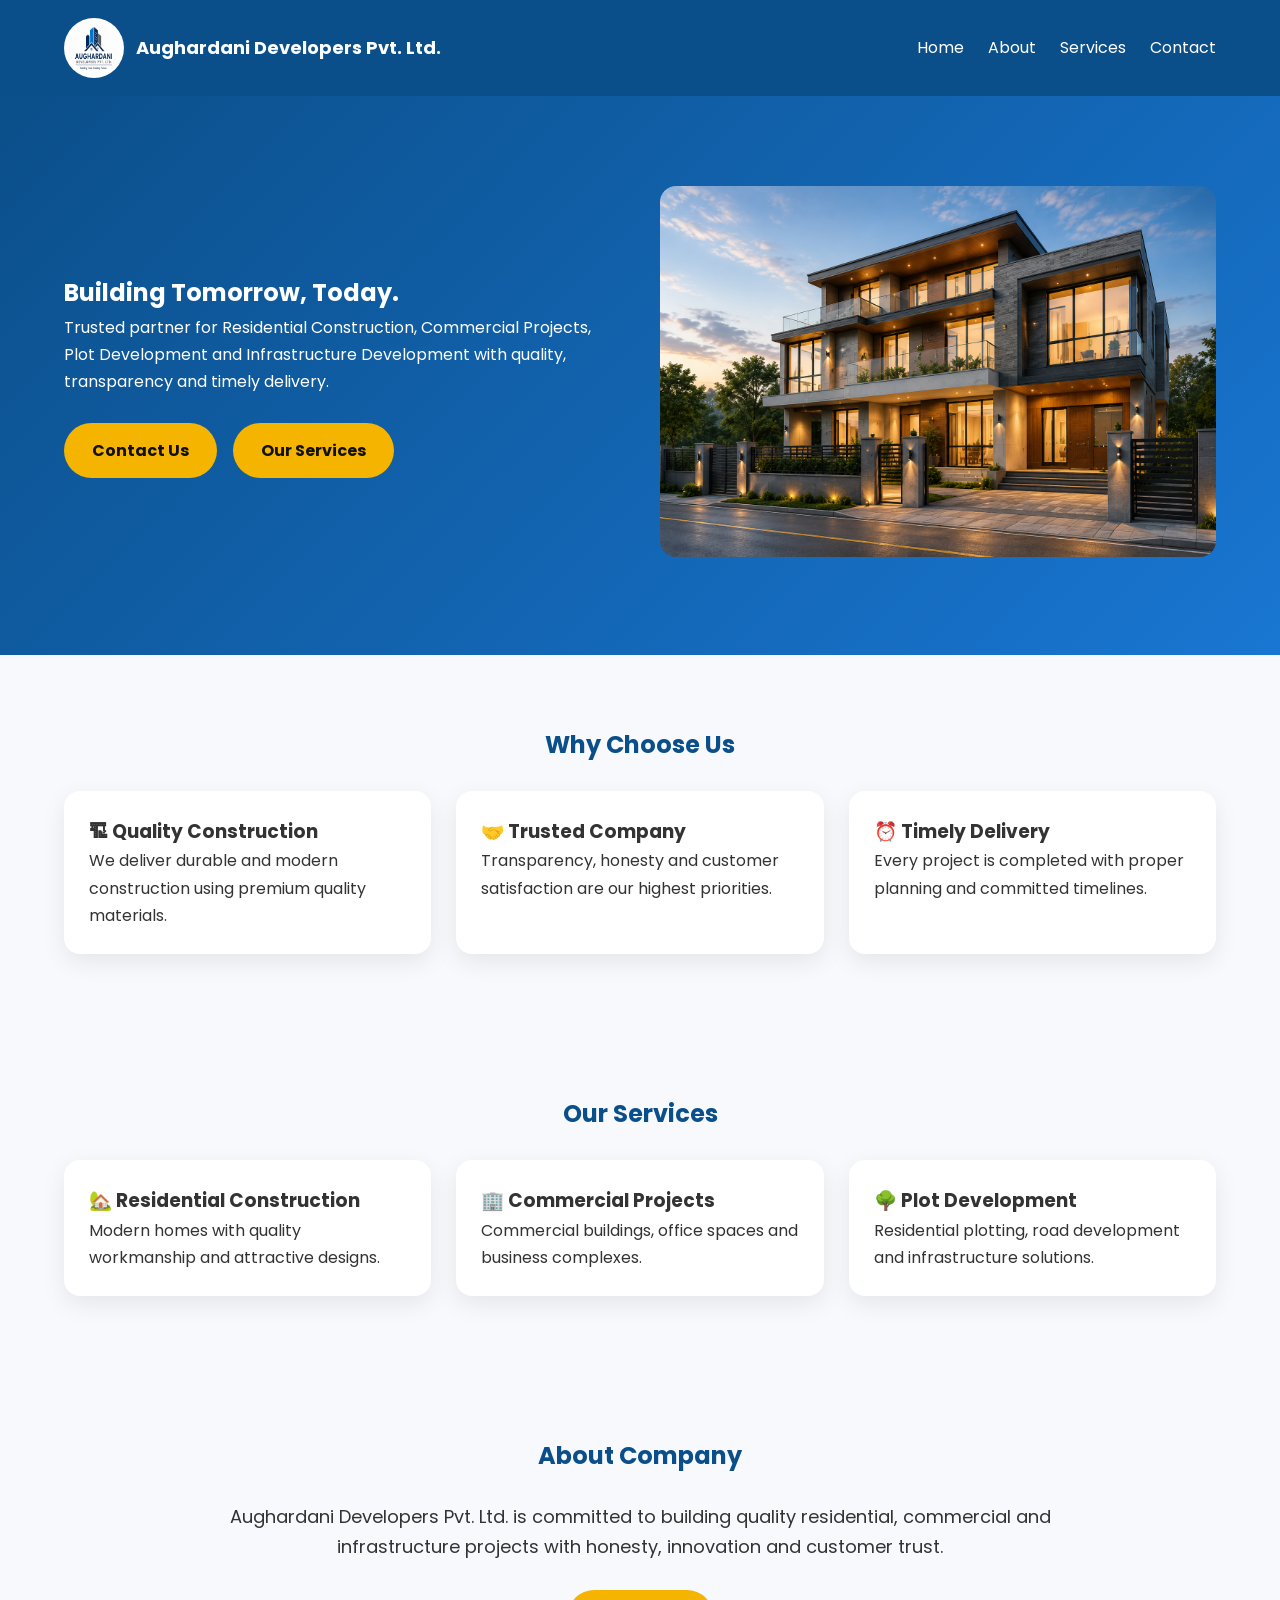
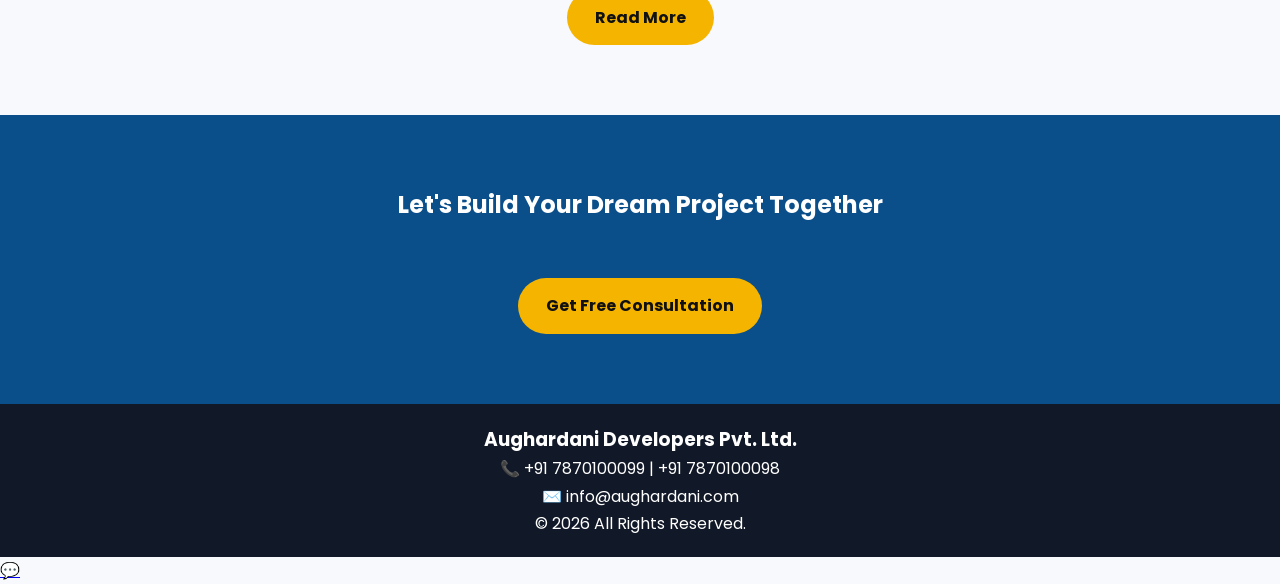
<file: index.html>
<!DOCTYPE html>
<html lang="en">

<head>
<meta charset="UTF-8">
<meta name="viewport" content="width=device-width, initial-scale=1.0">

<title>Aughardani Developers Pvt. Ltd. | Building Trust & Quality</title>

<meta name="description"
content="Aughardani Developers Pvt. Ltd. provides Residential Construction, Commercial Projects, Plot Development and Infrastructure Solutions in Bihar.">

<link rel="stylesheet" href="style.css">

<link href="https://fonts.googleapis.com/css2?family=Poppins:wght@300;400;500;600;700;800&display=swap" rel="stylesheet">

</head>

<body>

<header>

<div class="container nav">

<div class="logo">
<img src="images/logo.png" alt="Aughardani Developers Logo">
<h2>Aughardani Developers Pvt. Ltd.</h2>
</div>

<nav>
<a href="index.html">Home</a>
<a href="about.html">About</a>
<a href="services.html">Services</a>
<a href="contact.html">Contact</a>
</nav>

</div>

</header>



<section class="hero">

<div class="container hero-content">

<div>

<h1>
Building Tomorrow,
Today.
</h1>

<p>
Trusted partner for Residential Construction,
Commercial Projects, Plot Development and
Infrastructure Development with quality,
transparency and timely delivery.
</p>

<br>

<a class="btn" href="contact.html">
Contact Us
</a>

&nbsp;&nbsp;

<a class="btn" href="services.html">
Our Services
</a>

</div>

<div>

<img src="images/building-placeholder.png"
alt="Aughardani Developers">

</div>

</div>

</section>



<section class="container">

<h2>Why Choose Us</h2>

<div class="cards">

<div class="card">

<h3>🏗 Quality Construction</h3>

<p>
We deliver durable and modern construction
using premium quality materials.
</p>

</div>

<div class="card">

<h3>🤝 Trusted Company</h3>

<p>
Transparency, honesty and customer
satisfaction are our highest priorities.
</p>

</div>

<div class="card">

<h3>⏰ Timely Delivery</h3>

<p>
Every project is completed with proper
planning and committed timelines.
</p>

</div>

</div>

</section>



<section class="container">

<h2>Our Services</h2>

<div class="cards">

<div class="card">

<h3>🏡 Residential Construction</h3>

<p>
Modern homes with quality workmanship
and attractive designs.
</p>

</div>

<div class="card">

<h3>🏢 Commercial Projects</h3>

<p>
Commercial buildings, office spaces
and business complexes.
</p>

</div>

<div class="card">

<h3>🌳 Plot Development</h3>

<p>
Residential plotting,
road development and
infrastructure solutions.
</p>

</div>

</div>

</section>



<section class="container">

<h2>About Company</h2>

<p style="text-align:center;max-width:900px;margin:auto;font-size:18px;">

Aughardani Developers Pvt. Ltd.
is committed to building
quality residential,
commercial and infrastructure
projects with honesty,
innovation and customer trust.

</p>

<br>

<div style="text-align:center;">

<a href="about.html" class="btn">

Read More

</a>

</div>

</section>



<section class="cta">

<div class="container">

<h2>

Let's Build Your Dream Project Together

</h2>

<br>

<a href="contact.html"
class="btn">

Get Free Consultation

</a>

</div>

</section>



<footer>

<div class="container">

<h3>Aughardani Developers Pvt. Ltd.</h3>

<p>
📞
<a href="tel:+91 7870100099" style="color:inherit;text-decoration:none;">+91 7870100099</a> |
<a href="tel:+91 7870100098" style="color:inherit;text-decoration:none;">+91 7870100098</a>
</p>

<p>
✉️
<a href="mailto:info@aughardani.com" style="color:inherit;text-decoration:none;">info@aughardani.com</a>
</p>
© 2026 All Rights Reserved.<br>
</p>

</div>

</footer>
<script src="script.js"></script>

</body>

</html>
</file>
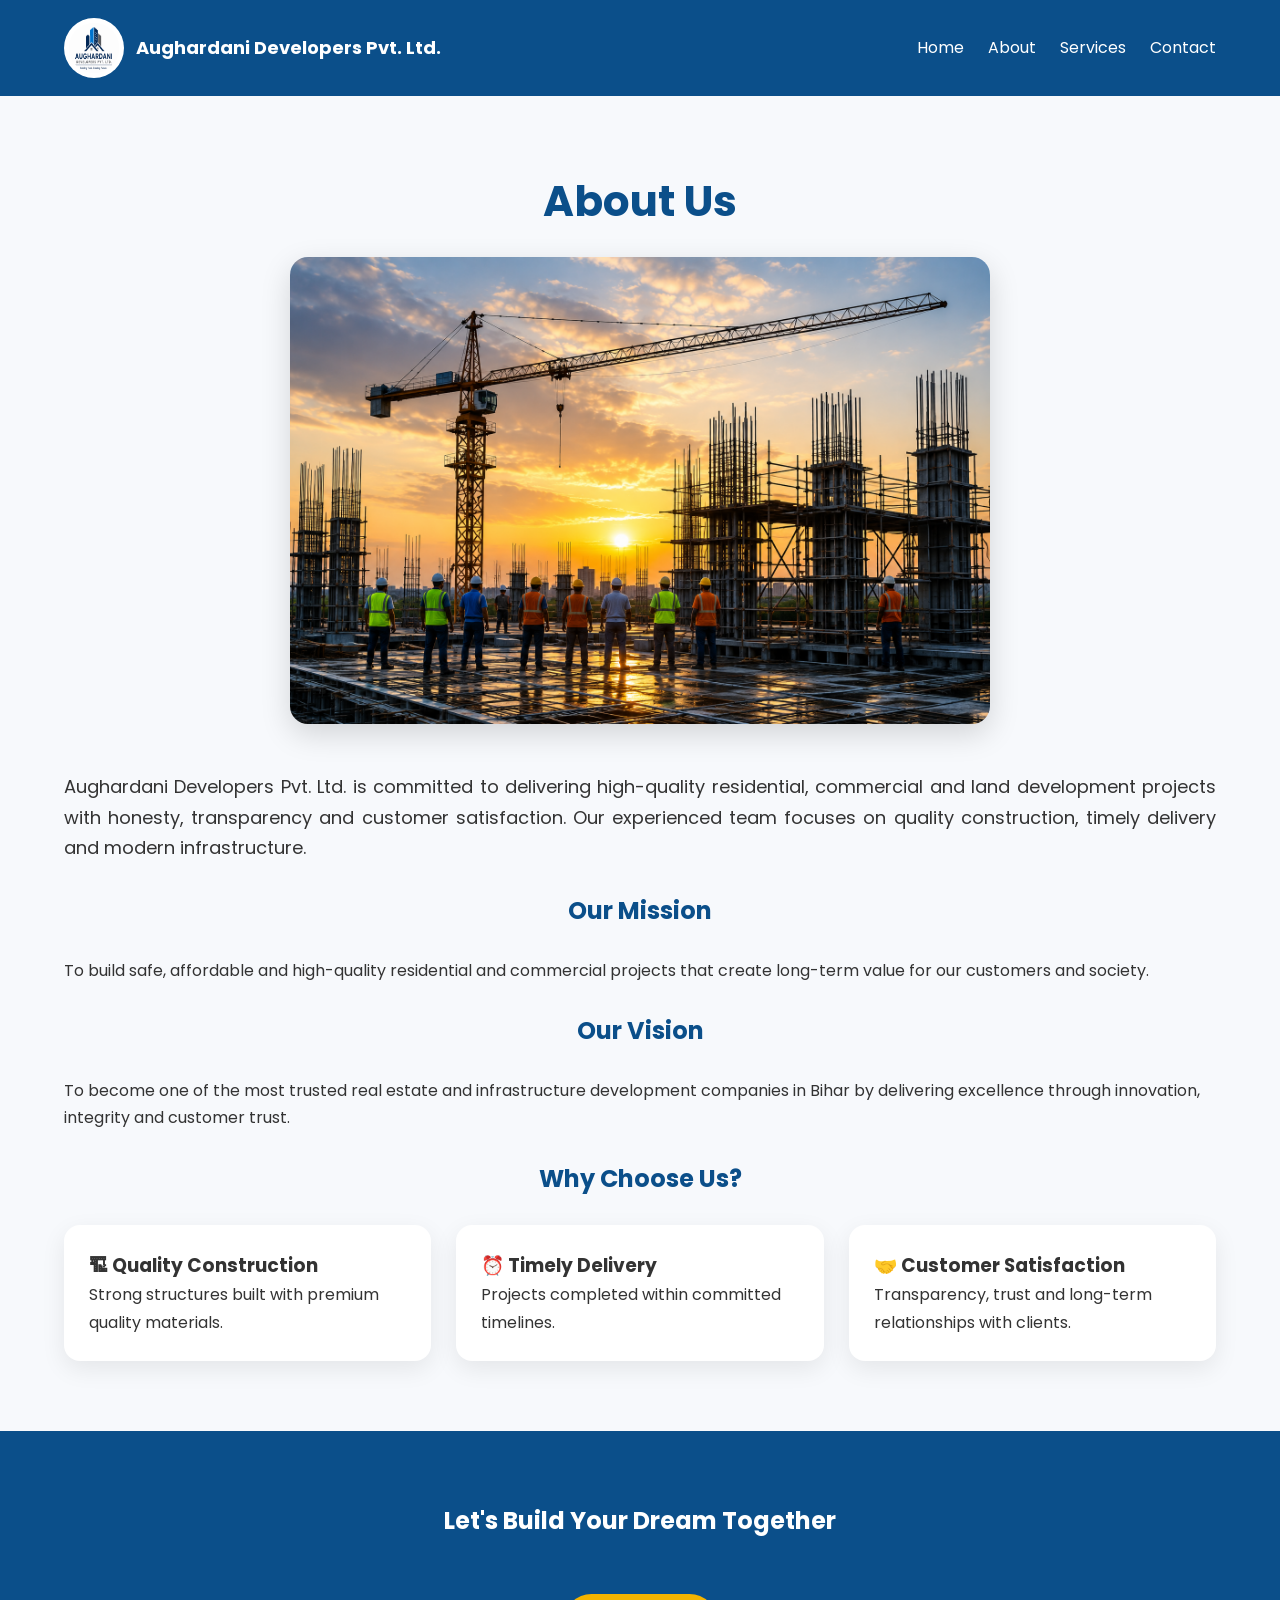
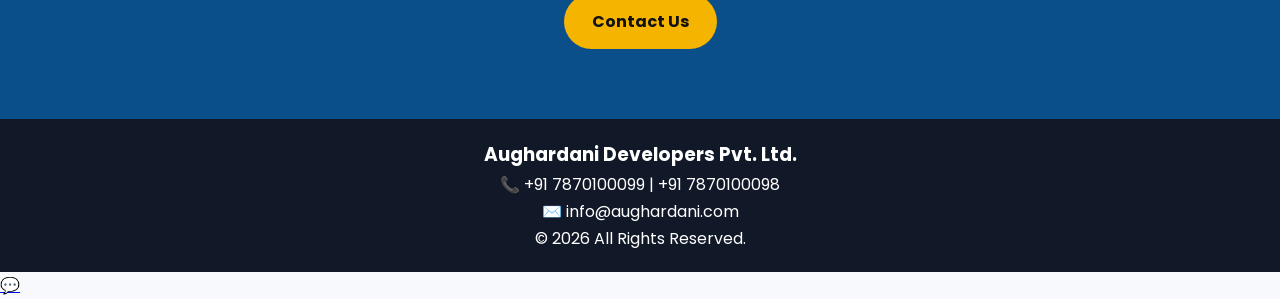
<file: about.html>
<!DOCTYPE html>
<html lang="en">

<head>
<meta charset="UTF-8">
<meta name="viewport" content="width=device-width, initial-scale=1.0">
<title>About Us | Aughardani Developers Pvt. Ltd.</title>
<link rel="stylesheet" href="style.css">
</head>

<body>

<header>
    <div class="container nav">

        <div class="logo">
            <img src="images/logo.png" alt="Aughardani Developers Logo">
            <h2>Aughardani Developers Pvt. Ltd.</h2>
        </div>

        <nav>
            <a href="index.html">Home</a>
            <a href="about.html">About</a>
            <a href="services.html">Services</a>
            <a href="contact.html">Contact</a>
        </nav>

    </div>
</header>

<section class="container">

    <h1 style="text-align:center;font-size:42px;color:#0B4F8A;margin-bottom:20px;">
        About Us
    </h1>

    <div style="text-align:center;margin-bottom:40px;">
        <img src="images/about.png"
        alt="About Aughardani Developers"
        style="width:100%;max-width:700px;border-radius:18px;
        box-shadow:0 10px 30px rgba(0,0,0,.15);">
    </div>

    <p style="font-size:18px;text-align:justify;">
        Aughardani Developers Pvt. Ltd. is committed to delivering
        high-quality residential, commercial and land development
        projects with honesty, transparency and customer satisfaction.
        Our experienced team focuses on quality construction,
        timely delivery and modern infrastructure.
    </p>

    <br>

    <h2>Our Mission</h2>

    <p>
        To build safe, affordable and high-quality residential and
        commercial projects that create long-term value for our
        customers and society.
    </p>

    <br>

    <h2>Our Vision</h2>

    <p>
        To become one of the most trusted real estate and
        infrastructure development companies in Bihar by delivering
        excellence through innovation, integrity and customer trust.
    </p>

    <br>

    <h2>Why Choose Us?</h2>

    <div class="cards">

        <div class="card">
            <h3>🏗 Quality Construction</h3>
            <p>Strong structures built with premium quality materials.</p>
        </div>

        <div class="card">
            <h3>⏰ Timely Delivery</h3>
            <p>Projects completed within committed timelines.</p>
        </div>

        <div class="card">
            <h3>🤝 Customer Satisfaction</h3>
            <p>Transparency, trust and long-term relationships with clients.</p>
        </div>

    </div>

</section>

<section class="cta">

    <div class="container">

        <h2>Let's Build Your Dream Together</h2>

        <br>

        <a href="contact.html" class="btn">
            Contact Us
        </a>

    </div>

</section>

<footer>

<div class="container">

<h3>Aughardani Developers Pvt. Ltd.</h3>

<p>
📞
<a href="tel:+91 7870100099" style="color:inherit;text-decoration:none;">+91 7870100099</a> |
<a href="tel:+91 7870100098" style="color:inherit;text-decoration:none;">+91 7870100098</a>
</p>

<p>
✉️
<a href="mailto:info@aughardani.com" style="color:inherit;text-decoration:none;">info@aughardani.com</a>
</p>
© 2026 All Rights Reserved.<br>
</p>

</div>

</footer>
<script src="script.js"></script>

</body>
</html>
</file>
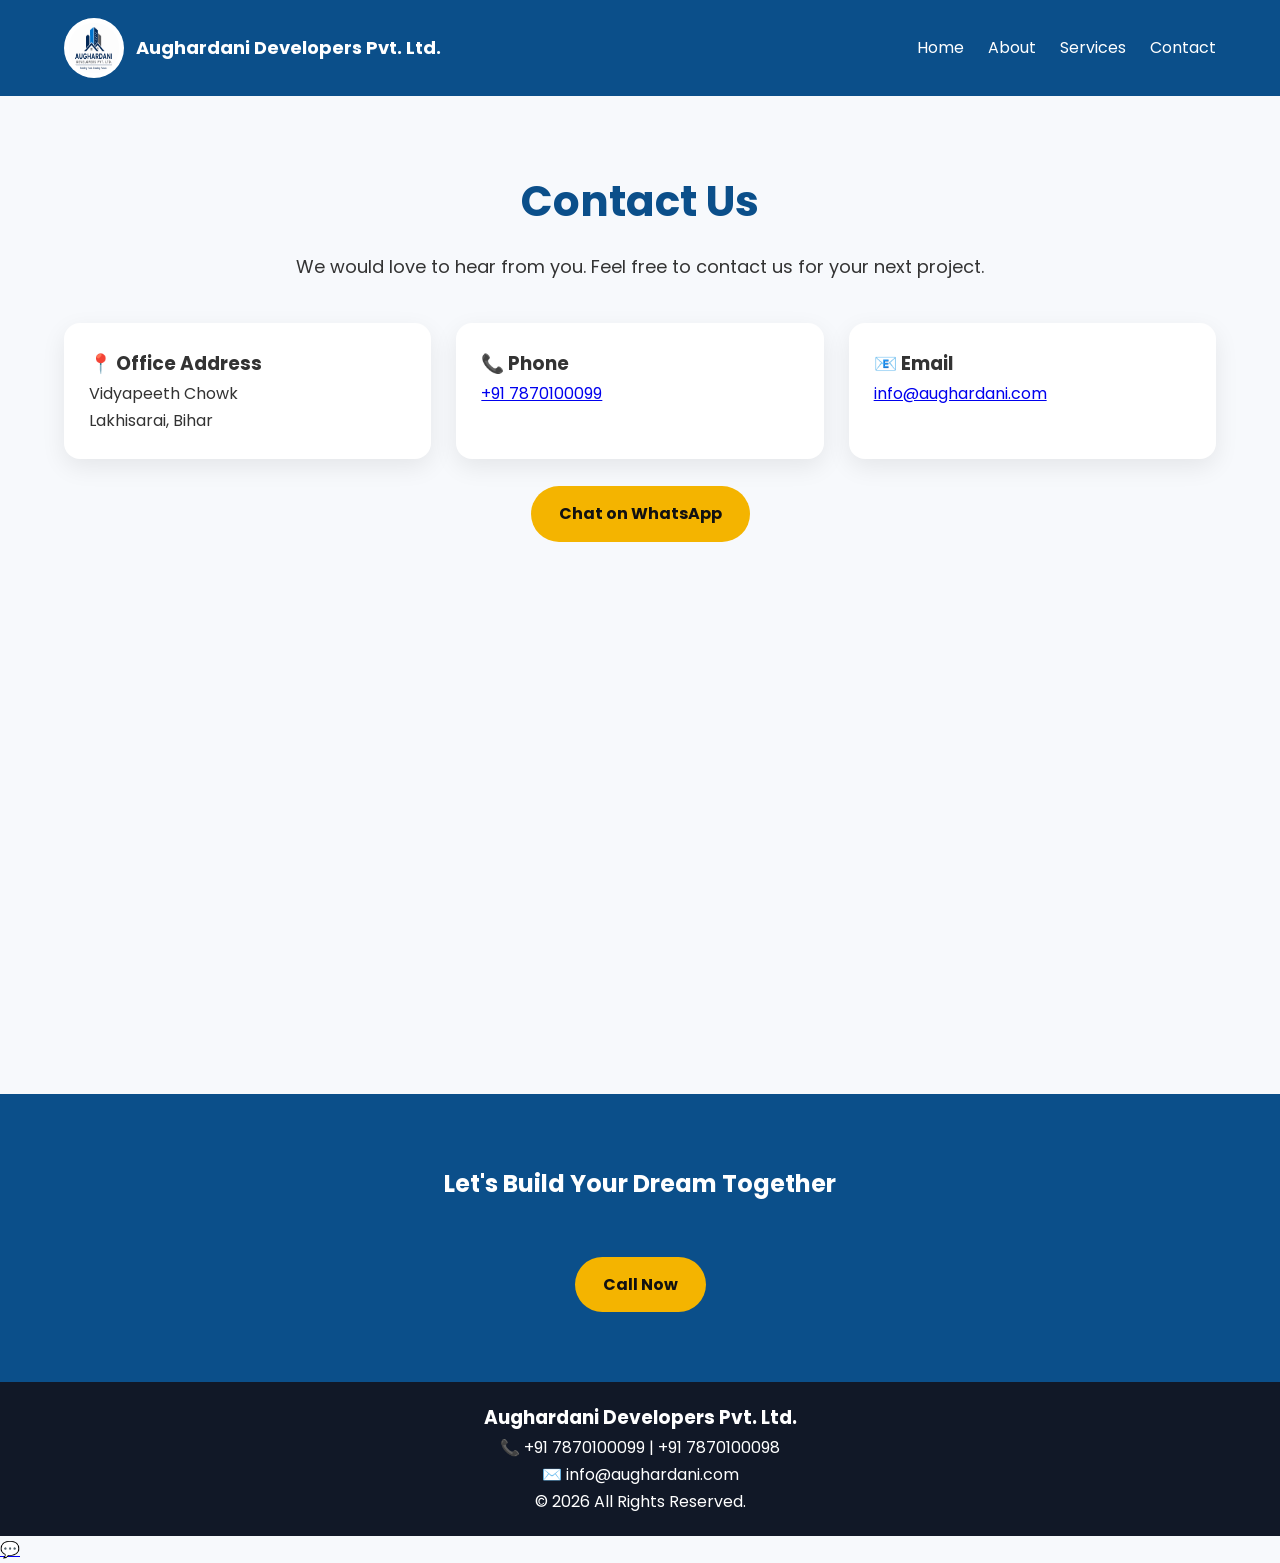
<file: contact.html>
<!DOCTYPE html>
<html lang="en">

<head>
<meta charset="UTF-8">
<meta name="viewport" content="width=device-width, initial-scale=1.0">

<title>Contact Us | Aughardani Developers Pvt. Ltd.</title>

<link rel="stylesheet" href="style.css">

</head>

<body>

<header>

<div class="container nav">

<div class="logo">
<img src="images/logo.png" alt="Aughardani Developers Logo">
<h2>Aughardani Developers Pvt. Ltd.</h2>
</div>

<nav>
<a href="index.html">Home</a>
<a href="about.html">About</a>
<a href="services.html">Services</a>
<a href="contact.html">Contact</a>
</nav>

</div>

</header>



<section class="container">

<h1 style="text-align:center;font-size:42px;color:#0B4F8A;margin-bottom:15px;">
Contact Us
</h1>

<p style="text-align:center;font-size:18px;margin-bottom:40px;">
We would love to hear from you. Feel free to contact us for your next project.
</p>

<div class="cards">

<div class="card">

<h3>📍 Office Address</h3>

<p>
Vidyapeeth Chowk<br>
Lakhisarai, Bihar
</p>

</div>

<div class="card">

<h3>📞 Phone</h3>

<p>

<a href="tel:+917870100099">

+91 7870100099

</a>

</p>

</div>

<div class="card">

<h3>📧 Email</h3>

<p>

<a href="mailto:info@aughardani.com">

info@aughardani.com

</a>

</p>

</div>

</div>

<br>

<div style="text-align:center;">

<a href="https://wa.me/917870100099"
target="_blank"
class="btn">

Chat on WhatsApp

</a>

</div>

<br><br>

<iframe
src="https://maps.google.com/maps?q=Vidyapeeth%20Chowk%20Lakhisarai&t=&z=15&ie=UTF8&iwloc=&output=embed"
width="100%"
height="420"
style="border:0;border-radius:15px;"
loading="lazy">
</iframe>

</section>



<section class="cta">

<div class="container">

<h2>

Let's Build Your Dream Together

</h2>

<br>

<a href="tel:+917870100099"
class="btn">

Call Now

</a>

</div>

</section>



<footer>

<div class="container">

<h3>Aughardani Developers Pvt. Ltd.</h3>

<p>
📞
<a href="tel:+91 7870100099" style="color:inherit;text-decoration:none;">+91 7870100099</a> |
<a href="tel:+91 7870100098" style="color:inherit;text-decoration:none;">+91 7870100098</a>
</p>

<p>
✉️
<a href="mailto:info@aughardani.com" style="color:inherit;text-decoration:none;">info@aughardani.com</a>
</p>
© 2026 All Rights Reserved.<br>
</p>

</div>

</footer>
<script src="script.js"></script>

</body>
</html>
</file>
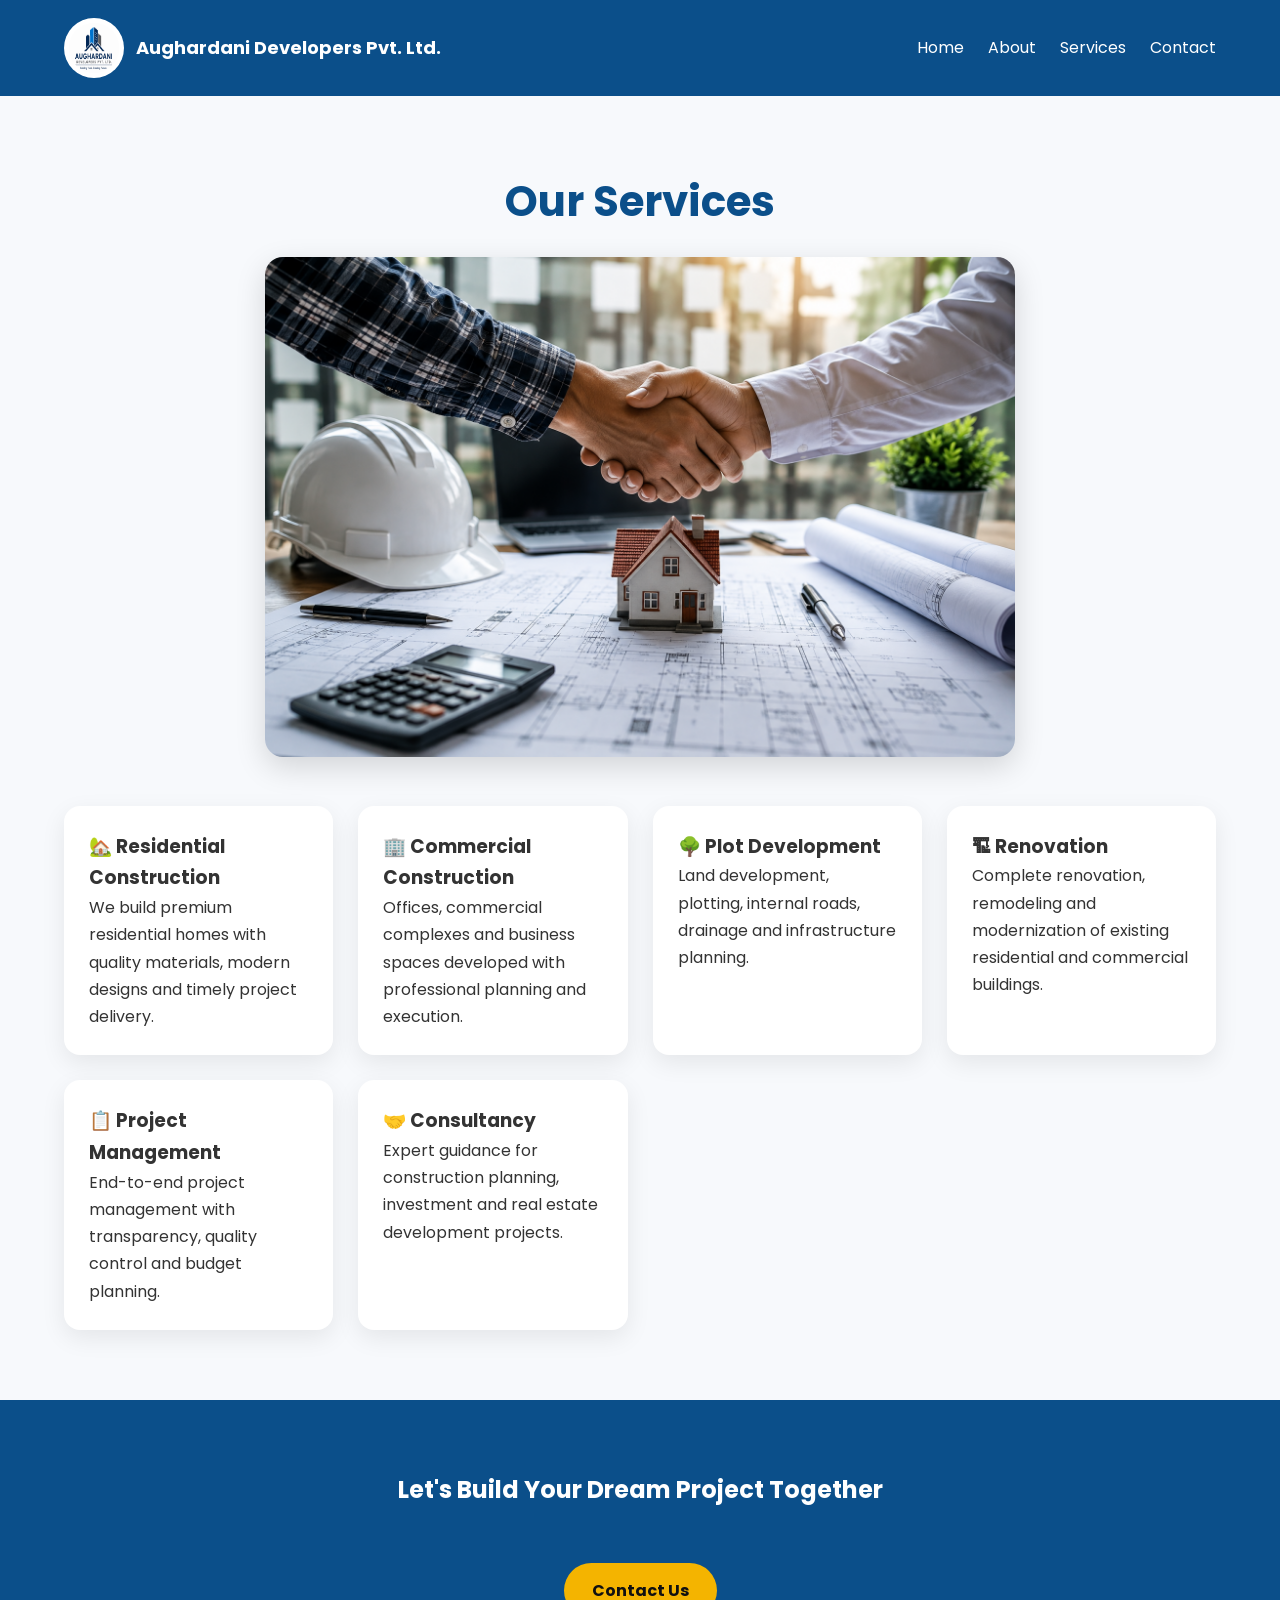
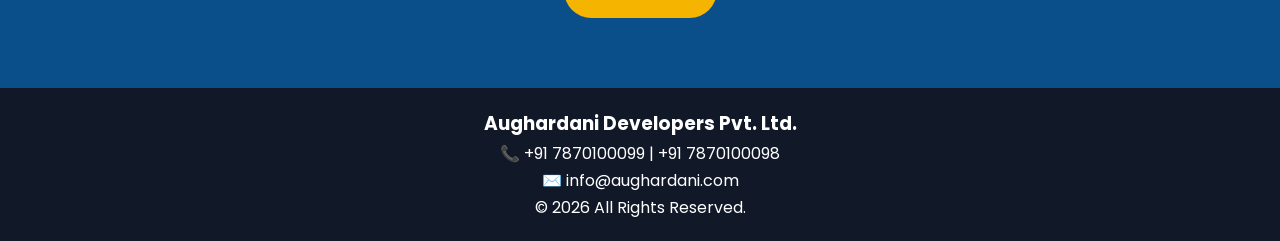
<file: services.html>
<!DOCTYPE html>
<html lang="en">

<head>
    <meta charset="UTF-8">
    <meta name="viewport" content="width=device-width, initial-scale=1.0">
    <title>Our Services - Aughardani Developers Pvt. Ltd.</title>
    <link rel="stylesheet" href="style.css">
</head>

<body>

<header>
    <div class="container nav">

        <div class="logo">
            <img src="images/logo.png" alt="Aughardani Developers Logo">
            <h2>Aughardani Developers Pvt. Ltd.</h2>
        </div>

        <nav>
            <a href="index.html">Home</a>
            <a href="about.html">About</a>
            <a href="services.html">Services</a>
            <a href="contact.html">Contact</a>
        </nav>

    </div>
</header>


<section class="container">

    <h1 style="text-align:center;font-size:42px;color:#0B4F8A;margin-bottom:20px;">
        Our Services
    </h1>

    <div style="text-align:center;margin-bottom:40px;">
        <img src="images/service.png"
            alt="Construction Services"
            style="width:100%;max-width:750px;border-radius:18px;
            box-shadow:0 10px 30px rgba(0,0,0,.15);">
    </div>

    <div class="cards">

        <div class="card">
            <h3>🏡 Residential Construction</h3>
            <p>
                We build premium residential homes with quality materials,
                modern designs and timely project delivery.
            </p>
        </div>

        <div class="card">
            <h3>🏢 Commercial Construction</h3>
            <p>
                Offices, commercial complexes and business spaces developed
                with professional planning and execution.
            </p>
        </div>

        <div class="card">
            <h3>🌳 Plot Development</h3>
            <p>
                Land development, plotting, internal roads,
                drainage and infrastructure planning.
            </p>
        </div>

        <div class="card">
            <h3>🏗 Renovation</h3>
            <p>
                Complete renovation, remodeling and modernization of existing
                residential and commercial buildings.
            </p>
        </div>

        <div class="card">
            <h3>📋 Project Management</h3>
            <p>
                End-to-end project management with transparency,
                quality control and budget planning.
            </p>
        </div>

        <div class="card">
            <h3>🤝 Consultancy</h3>
            <p>
                Expert guidance for construction planning,
                investment and real estate development projects.
            </p>
        </div>

    </div>

</section>


<section class="cta">
    <div class="container">
        <h2>Let's Build Your Dream Project Together</h2>
        <br>
        <a href="contact.html" class="btn">Contact Us</a>
    </div>
</section>


<footer>

<div class="container">

<h3>Aughardani Developers Pvt. Ltd.</h3>

<p>
📞
<a href="tel:+91 7870100099" style="color:inherit;text-decoration:none;">+91 7870100099</a> |
<a href="tel:+91 7870100098" style="color:inherit;text-decoration:none;">+91 7870100098</a>
</p>

<p>
✉️
<a href="mailto:info@aughardani.com" style="color:inherit;text-decoration:none;">info@aughardani.com</a>
</p>
© 2026 All Rights Reserved.<br>
</p>

</div>

</footer>

</body>

</html>
</file>
<file: style.css>
@import url('https://fonts.googleapis.com/css2?family=Poppins:wght@300;400;600;700;800&display=swap');
*{margin:0;padding:0;box-sizing:border-box}
body{font-family:'Poppins',sans-serif;background:#f7f9fc;color:#333;line-height:1.7}
.container{width:min(90%,1200px);margin:auto}
header{background:#0B4F8A;color:#fff;position:sticky;top:0}
.nav{display:flex;justify-content:space-between;align-items:center;padding:18px 0}
.nav{
    display:flex;
    justify-content:space-between;
    align-items:center;
    padding:18px 0;
}

.logo{
    display:flex;
    align-items:center;
    gap:12px;
}

.logo img{
    width:60px;
    height:60px;
    border-radius:50%;
    background:#fff;
    padding:5px;
}

.logo h2{
    color:#fff;
    font-size:18px;
    margin:0;
    font-weight:700;
}
nav a{color:#fff;text-decoration:none;margin-left:20px}
.hero{background:linear-gradient(135deg,#0B4F8A,#1976D2);color:#fff;padding:90px 0}
.hero-content{display:grid;grid-template-columns:1fr 1fr;gap:40px;align-items:center}
.hero img{width:100%;border-radius:16px}
.btn{display:inline-block;background:#F4B400;color:#111;padding:14px 28px;border-radius:30px;text-decoration:none;font-weight:700}
section{padding:70px 0}
h2{text-align:center;color:#0B4F8A;margin-bottom:25px}
.cards{display:grid;grid-template-columns:repeat(auto-fit,minmax(250px,1fr));gap:25px}
.card{background:#fff;padding:25px;border-radius:16px;box-shadow:0 8px 24px rgba(0,0,0,.08)}
.cta{background:#0B4F8A;color:#fff;text-align:center}
.cta h2{color:#fff}
footer{
    background:#111827;
    color:#fff;
    text-align:center;
    padding:20px 15px;}
@media(max-width:768px){.nav{flex-direction:column}.hero-content{grid-template-columns:1fr;text-align:center}}
</file>
